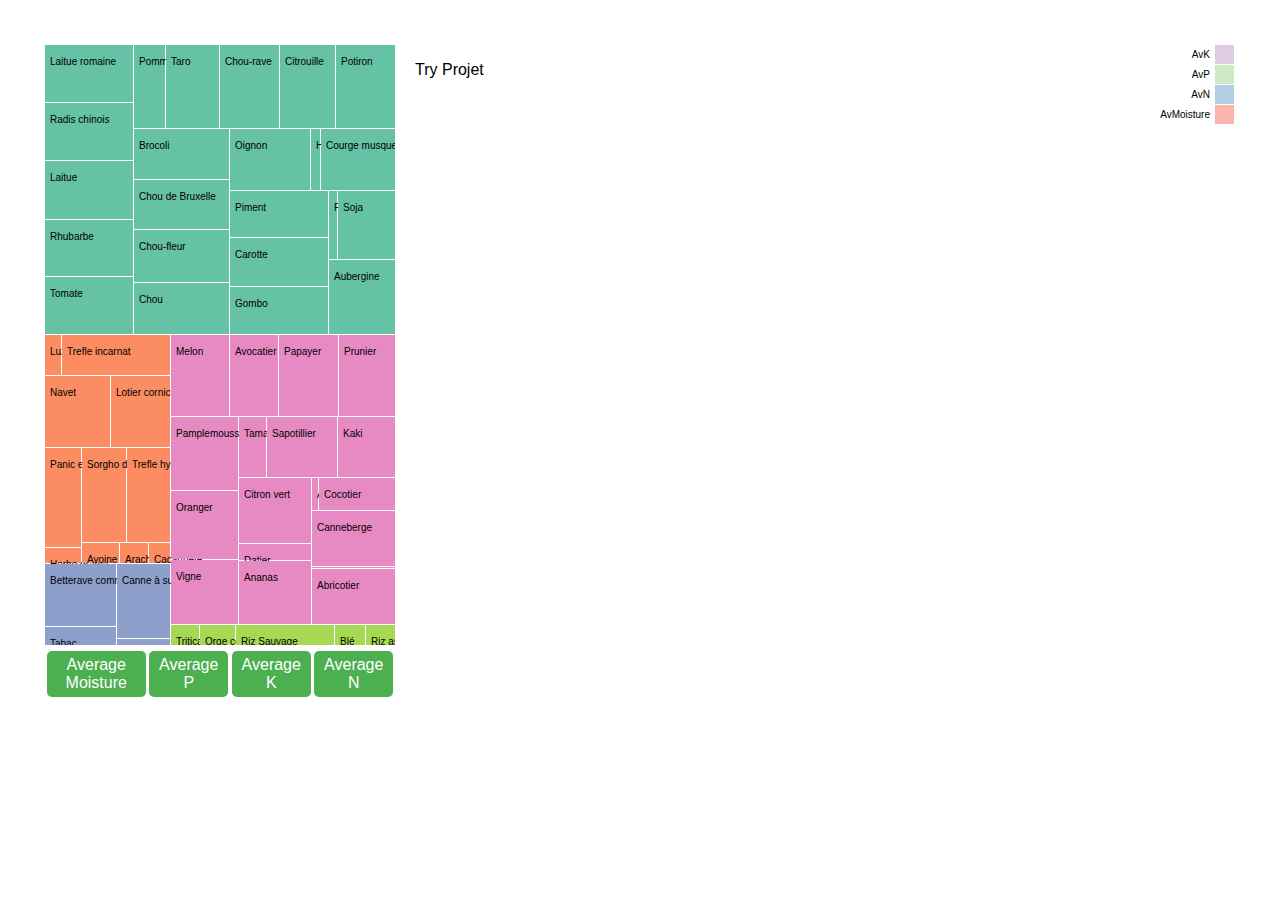
<file: index.html>
<!DOCTYPE html>
<meta charset="utf-8">

<head>
    <link rel="stylesheet" type="text/css" href="style.css">
</head>

<body>
    <div class="wrapper">
        <div class="column">
            <div class="a">
                <svg width="350" height="600"></svg>
                <div class="b button-box">
                </div>
            </div>
        </div>
        <div class="column">
            <div class="box c">
    			<p id="explications">Try Projet</p>
    			<svg width="650" height="200"></svg>
                <div class="e">
                    <svg width="100" height="200"></svg>
                </div>
            </div>
            <div class="box d">
    			<svg width="750" height="400"></svg>
            </div>
        </div>


    </div>
    <script type="text/javascript" src="d3.min.js"></script>
    <script type="text/javascript" src="dessin.js"></script>
</body>
</file>
<file: style.css>
body {
	font-family: sans-serif;
	margin: 40px;
	max-width: 100%;
}

.axis .domain {
	display: none;
}

text {
	font-size: 10px;
}

.hidden {
	display: none;
}

.tooltip {
	font-family: sans-serif;
	color: #222;
	background-color: #fff;
	padding: .5em;
	text-shadow: #f5f5f5 0 1px 0;
	border-radius: 2px;
	opacity: 0.9;
	position: absolute;
}

.wrapper {
	display: flex;
	flex-wrap: wrap;
	max-width: 100%;
	grid-gap: 10px;
	background-color: #fff;
}

.column {
	margin: 5px;
}

.box {
	font-size: 100%;
	display: flex;
	flex-wrap: wrap;
}

.b {
	width: 150px;
}

.e {
	width: 100px;
}

.button-box {
	display: flex;
	width: 350px;
}

button {
	cursor: pointer;
	border-radius: 5px;
    background-color: #4CAF50; /* Green */
    border: none;
    color: white;
	padding: 5px 10px;
	margin: 0.1em;
    text-align: center;
    text-decoration: none;
    display: inline-block;
    font-size: 16px;
}

button:hover {
	background-color: rgb(107, 201, 110);
}

#explications {
	text-align: center;
}
</file>
